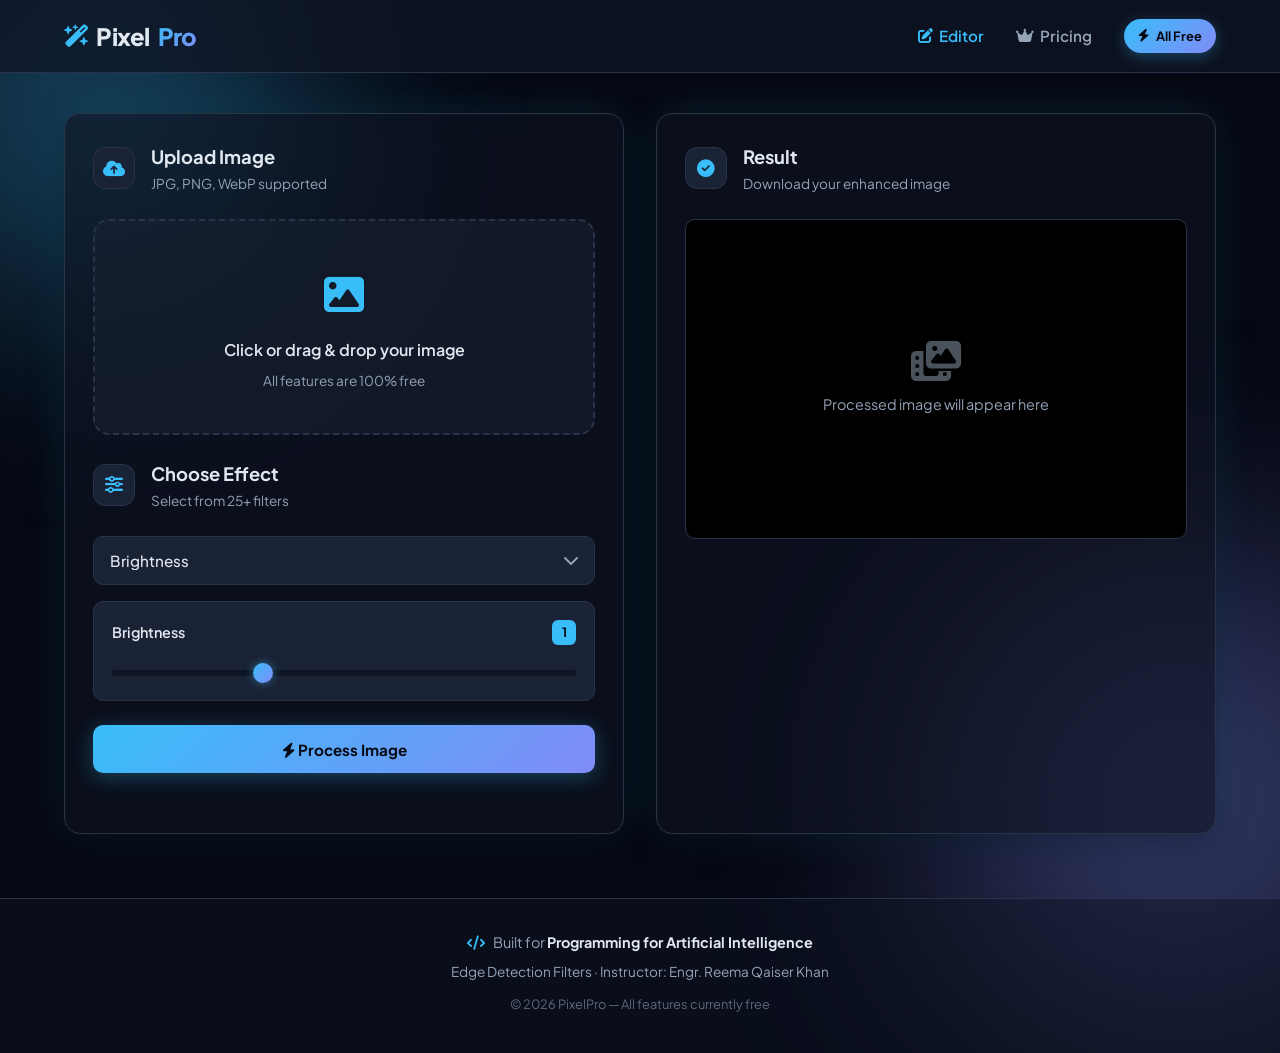
<file: templates/index.html>
<!DOCTYPE html>
<html lang="en">
<head>
  <meta charset="UTF-8">
  <meta name="viewport" content="width=device-width, initial-scale=1.0">
  <title>PixelPro – Professional AI Image Editor</title>
  
  <!-- Fonts -->
  <link rel="preconnect" href="https://fonts.googleapis.com">
  <link rel="preconnect" href="https://fonts.gstatic.com" crossorigin>
  <link href="https://fonts.googleapis.com/css2?family=Plus+Jakarta+Sans:wght@400;500;600;700;800&display=swap" rel="stylesheet">
  
  <!-- Icons -->
  <link rel="stylesheet" href="https://cdnjs.cloudflare.com/ajax/libs/font-awesome/6.4.0/css/all.min.css">
  
  <link rel="stylesheet" href="/static/style.css">
</head>
<body>
  <!-- Animated Background -->
  <div class="bg-glow bg-glow-1"></div>
  <div class="bg-glow bg-glow-2"></div>

  <header class="header">
    <div class="container header-inner">
      <a href="/" class="logo">
        <i class="fa-solid fa-wand-magic-sparkles logo-icon"></i>
        Pixel<span>Pro</span>
      </a>
      <nav class="nav">
        <a href="/" class="nav-link active"><i class="fa-solid fa-pen-to-square"></i> Editor</a>
        <a href="/pricing" class="nav-link"><i class="fa-solid fa-crown"></i> Pricing</a>
        <span class="plan-badge"><i class="fa-solid fa-bolt"></i> All Free</span>
      </nav>
    </div>
  </header>

  <main class="container editor">
    <!-- Left Panel -->
    <section class="panel panel-left">
      <div class="panel-header">
        <div class="icon-box"><i class="fa-solid fa-cloud-arrow-up"></i></div>
        <div>
          <h2>Upload Image</h2>
          <p class="panel-desc">JPG, PNG, WebP supported</p>
        </div>
      </div>
      
      <div class="upload-zone" id="uploadZone">
        <input type="file" id="fileInput" accept="image/*" hidden>
        <div class="upload-content">
          <div class="upload-icon"><i class="fa-solid fa-image"></i></div>
          <p>Click or drag & drop your image</p>
          <span class="upload-hint">All features are 100% free</span>
        </div>
      </div>
      <img id="preview" class="preview-img" alt="Preview">

      <div class="panel-header" style="margin-top: 1.5rem;">
        <div class="icon-box"><i class="fa-solid fa-sliders"></i></div>
        <div>
          <h2>Choose Effect</h2>
          <p class="panel-desc">Select from 25+ filters</p>
        </div>
      </div>
      
      <div class="form-group">
        <div class="select-wrapper">
          <select id="feature" class="select">
            
            <optgroup label="Basic Adjustments">
              <option value="brightness">Brightness</option>
              <option value="contrast">Contrast</option>
              <option value="saturation">Saturation</option>
              <option value="warmth">Warmth / Coolness</option>
              <option value="hue">Hue Shift</option>
            </optgroup>

            <optgroup label="Noise Removal">
              <option value="gaussian">Gaussian Blur</option>
              <option value="median">Median Blur</option>
              <option value="bilateral">Bilateral Filter</option>
              <option value="mean">Mean Filter</option>
            </optgroup>

            <optgroup label="Edge Detection">
              <option value="sobel">Sobel Edges</option>
              <option value="canny">Canny Edges</option>
              <option value="laplacian">Laplacian</option>
              <option value="log">Laplacian of Gaussian (LoG)</option>
            </optgroup>

            <optgroup label="Sharpening">
              <option value="sharpen">Sharpen</option>
              <option value="unsharp">Unsharp Mask</option>
            </optgroup>

            <optgroup label="Artistic">
              <option value="grayscale">Grayscale</option>
              <option value="invert">Invert</option>
              <option value="posterize">Posterize</option>
              <option value="sepia">Sepia</option>
              <option value="emboss">Emboss</option>
              <option value="threshold">Threshold (Otsu)</option>
              <option value="sketch">Pencil Sketch</option>
              <option value="cartoon">Cartoon Effect</option>
              <option value="pixelate">Pixelate / Mosaic</option>
            </optgroup>

            <optgroup label="Morphological">
              <option value="erosion">Erosion</option>
              <option value="dilation">Dilation</option>
            </optgroup>

            <optgroup label="AI Tools">
              <option value="bg_remove">Background Remove</option>
              <option value="upscale">Upscale 2×</option>
              <option value="face_retouch">Face Retouch</option>
            </optgroup>
            
          </select>
          <i class="fa-solid fa-chevron-down select-icon"></i>
        </div>
      </div>

      <div id="valueBox" class="value-box" style="display:none;">
        <div class="slider-header">
          <label id="valueLabel">Strength</label>
          <span id="val" class="val-badge">1.0</span>
        </div>
        <input type="range" id="valueSlider" min="0.3" max="3.0" step="0.1" value="1.0">
      </div>

      <button id="processBtn" class="btn btn-primary btn-block">
        <span class="btn-text"><i class="fa-solid fa-bolt"></i> Process Image</span>
        <span class="btn-loader" style="display:none;"><i class="fa-solid fa-circle-notch fa-spin"></i> Processing...</span>
      </button>
      
      <p id="msg" class="message"></p>
    </section>

    <!-- Right Panel -->
    <section class="panel panel-right">
      <div class="panel-header">
        <div class="icon-box"><i class="fa-solid fa-circle-check"></i></div>
        <div>
          <h2>Result</h2>
          <p class="panel-desc">Download your enhanced image</p>
        </div>
      </div>
      
      <div id="resultWrap" class="result-wrap">
        <div class="result-placeholder" id="resultPlaceholder">
          <i class="fa-solid fa-photo-film"></i>
          <span>Processed image will appear here</span>
        </div>
        <img id="result" class="result-img" alt="Result">
      </div>
      
      <a id="downloadBtn" class="btn btn-secondary btn-block" download="pixelpro-enhanced.png" style="display:none;">
        <i class="fa-solid fa-download"></i> Download Image
      </a>
    </section>
  </main>

  <footer class="footer">
    <div class="container footer-inner">
      <p><i class="fa-solid fa-code"></i> Built for <strong>Programming for Artificial Intelligence</strong></p>
      <p class="footer-sub">Edge Detection Filters · Instructor: Engr. Reema Qaiser Khan</p>
      <p class="footer-copy">© 2026 PixelPro — All features currently free</p>
    </div>
  </footer>

  <script src="/static/script.js"></script>
</body>
</html>
</file>
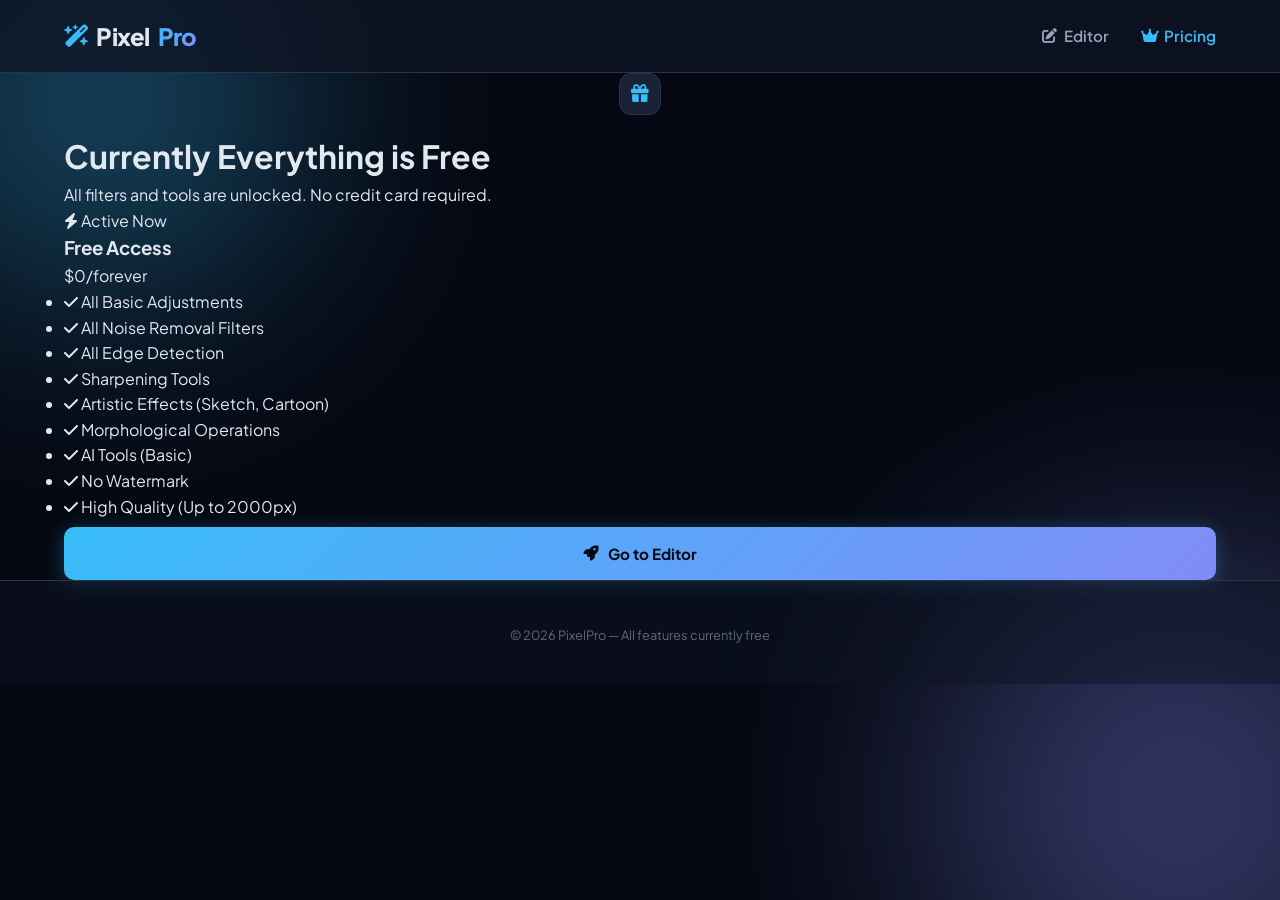
<file: templates/pricing.html>
<!DOCTYPE html>
<html lang="en">
<head>
  <meta charset="UTF-8">
  <meta name="viewport" content="width=device-width, initial-scale=1.0">
  <title>Pricing – PixelPro</title>
  
  <!-- Fonts -->
  <link rel="preconnect" href="https://fonts.googleapis.com">
  <link rel="preconnect" href="https://fonts.gstatic.com" crossorigin>
  <link href="https://fonts.googleapis.com/css2?family=Plus+Jakarta+Sans:wght@400;500;600;700;800&display=swap" rel="stylesheet">
  
  <!-- Icons -->
  <link rel="stylesheet" href="https://cdnjs.cloudflare.com/ajax/libs/font-awesome/6.4.0/css/all.min.css">
  
  <link rel="stylesheet" href="/static/style.css">
</head>
<body>
  <!-- Animated Background -->
  <div class="bg-glow bg-glow-1"></div>
  <div class="bg-glow bg-glow-2"></div>

  <header class="header">
    <div class="container header-inner">
      <a href="/" class="logo">
        <i class="fa-solid fa-wand-magic-sparkles logo-icon"></i>
        Pixel<span>Pro</span>
      </a>
      <nav class="nav">
        <a href="/" class="nav-link"><i class="fa-solid fa-pen-to-square"></i> Editor</a>
        <a href="/pricing" class="nav-link active"><i class="fa-solid fa-crown"></i> Pricing</a>
      </nav>
    </div>
  </header>

  <main class="container pricing-page">
    <div class="pricing-header">
      <div class="icon-box" style="margin: 0 auto 1rem auto;"><i class="fa-solid fa-gift"></i></div>
      <h1>Currently Everything is Free</h1>
      <p>All filters and tools are unlocked. No credit card required.</p>
    </div>

    <div class="pricing-cards">
      <div class="pricing-card featured">
        <div class="popular-badge"><i class="fa-solid fa-bolt"></i> Active Now</div>
        <div class="pricing-card-header">
          <h3>Free Access</h3>
          <div class="price">$0<span>/forever</span></div>
        </div>
        
        <ul class="features">
          <li><i class="fa-solid fa-check"></i> All Basic Adjustments</li>
          <li><i class="fa-solid fa-check"></i> All Noise Removal Filters</li>
          <li><i class="fa-solid fa-check"></i> All Edge Detection</li>
          <li><i class="fa-solid fa-check"></i> Sharpening Tools</li>
          <li><i class="fa-solid fa-check"></i> Artistic Effects (Sketch, Cartoon)</li>
          <li><i class="fa-solid fa-check"></i> Morphological Operations</li>
          <li><i class="fa-solid fa-check"></i> AI Tools (Basic)</li>
          <li><i class="fa-solid fa-check"></i> No Watermark</li>
          <li><i class="fa-solid fa-check"></i> High Quality (Up to 2000px)</li>
        </ul>
        
        <a href="/" class="btn btn-primary btn-block">
          <i class="fa-solid fa-rocket"></i> Go to Editor
        </a>
      </div>
    </div>
  </main>

  <footer class="footer">
    <div class="container footer-inner">
     
      <p class="footer-copy">© 2026 PixelPro — All features currently free</p>
    </div>
  </footer>
</body>
</html>
</file>
<file: static/style.css>
/* ==================== VARIABLES ==================== */
:root {
  --bg: #060913;
  --surface: #0f1524;
  --surface-2: #1a2235;
  --border: #2a3449;
  --text: #e2e8f0;
  --text-muted: #94a3b8;
  --primary: #38bdf8;
  --primary-hover: #0ea5e9;
  --accent: #818cf8;
  --gradient: linear-gradient(135deg, #38bdf8 0%, #818cf8 100%);
  --radius: 16px;
  --radius-sm: 10px;
  --shadow: 0 8px 32px rgba(0, 0, 0, 0.4);
  --glow: 0 0 40px rgba(56, 189, 248, 0.15);
}

/* ==================== RESET ==================== */
* {
  box-sizing: border-box;
  margin: 0;
  padding: 0;
}

body {
  font-family: 'Plus Jakarta Sans', system-ui, -apple-system, sans-serif;
  background: var(--bg);
  color: var(--text);
  line-height: 1.6;
  min-height: 100vh;
  display: flex;
  flex-direction: column;
  overflow-x: hidden;
}

/* ==================== ANIMATED BACKGROUND ==================== */
.bg-glow {
  position: fixed;
  border-radius: 50%;
  filter: blur(120px);
  opacity: 0.35;
  z-index: -1;
  pointer-events: none;
}

.bg-glow-1 {
  width: 400px;
  height: 400px;
  background: #38bdf8;
  top: -100px;
  left: -100px;
  animation: float 12s infinite alternate;
}

.bg-glow-2 {
  width: 500px;
  height: 500px;
  background: #818cf8;
  bottom: -150px;
  right: -150px;
  animation: float 15s infinite alternate-reverse;
}

@keyframes float {
  from { transform: translate(0, 0) scale(1); }
  to { transform: translate(50px, 50px) scale(1.15); }
}

/* ==================== CONTAINER ==================== */
.container {
  width: 100%;
  max-width: 1200px;
  margin: 0 auto;
  padding: 0 1.5rem;
}

/* ==================== HEADER ==================== */
.header {
  background: rgba(15, 21, 36, 0.75);
  backdrop-filter: blur(16px);
  -webkit-backdrop-filter: blur(16px);
  border-bottom: 1px solid var(--border);
  position: sticky;
  top: 0;
  z-index: 50;
}

.header-inner {
  display: flex;
  justify-content: space-between;
  align-items: center;
  height: 72px;
}

.logo {
  font-size: 1.5rem;
  font-weight: 800;
  color: var(--text);
  text-decoration: none;
  letter-spacing: -0.03em;
  display: flex;
  align-items: center;
  gap: 0.5rem;
}

.logo-icon {
  color: var(--primary);
  font-size: 1.4rem;
}

.logo span {
  background: var(--gradient);
  -webkit-background-clip: text;
  background-clip: text;
  -webkit-text-fill-color: transparent;
}

.nav {
  display: flex;
  align-items: center;
  gap: 2rem;
}

.nav-link {
  color: var(--text-muted);
  text-decoration: none;
  font-weight: 600;
  font-size: 0.95rem;
  transition: all 0.2s;
  display: flex;
  align-items: center;
  gap: 0.4rem;
}

.nav-link:hover,
.nav-link.active {
  color: var(--text);
}

.nav-link.active {
  color: var(--primary);
}

.plan-badge {
  background: var(--gradient);
  color: #060913;
  font-size: 0.8rem;
  font-weight: 700;
  padding: 0.4rem 0.9rem;
  border-radius: 999px;
  display: flex;
  align-items: center;
  gap: 0.4rem;
  box-shadow: 0 4px 15px rgba(56, 189, 248, 0.3);
}

/* ==================== EDITOR LAYOUT ==================== */
.editor {
  display: grid;
  grid-template-columns: 1fr 1fr;
  gap: 2rem;
  padding: 2.5rem 1.5rem 4rem;
  flex: 1;
}

/* ==================== PANELS ==================== */
.panel {
  background: rgba(15, 21, 36, 0.6);
  backdrop-filter: blur(16px);
  -webkit-backdrop-filter: blur(16px);
  border: 1px solid var(--border);
  border-radius: var(--radius);
  padding: 1.75rem;
  box-shadow: var(--shadow), var(--glow);
  animation: fadeInUp 0.6s ease-out;
}

@keyframes fadeInUp {
  from { opacity: 0; transform: translateY(20px); }
  to { opacity: 1; transform: translateY(0); }
}

.panel-header {
  display: flex;
  align-items: center;
  gap: 1rem;
  margin-bottom: 1.5rem;
}

.icon-box {
  width: 42px;
  height: 42px;
  background: var(--surface-2);
  border: 1px solid var(--border);
  border-radius: 12px;
  display: flex;
  align-items: center;
  justify-content: center;
  color: var(--primary);
  font-size: 1.1rem;
}

.panel-header h2 {
  font-size: 1.15rem;
  font-weight: 700;
  margin-bottom: 0.1rem;
}

.panel-desc {
  color: var(--text-muted);
  font-size: 0.85rem;
}

/* ==================== UPLOAD ZONE ==================== */
.upload-zone {
  border: 2px dashed var(--border);
  border-radius: var(--radius);
  padding: 2.5rem 1rem;
  text-align: center;
  cursor: pointer;
  transition: all 0.3s;
  background: rgba(26, 34, 53, 0.5);
}

.upload-zone:hover,
.upload-zone.dragover {
  border-color: var(--primary);
  background: rgba(56, 189, 248, 0.08);
  transform: translateY(-2px);
  box-shadow: 0 0 30px rgba(56, 189, 248, 0.15);
}

.upload-icon {
  font-size: 2.5rem;
  margin-bottom: 0.75rem;
  color: var(--primary);
}

.upload-content p {
  font-weight: 600;
  font-size: 1rem;
  margin-bottom: 0.3rem;
}

.upload-hint {
  font-size: 0.85rem;
  color: var(--text-muted);
}

.preview-img {
  display: none;
  width: 100%;
  max-height: 280px;
  object-fit: contain;
  border-radius: var(--radius-sm);
  margin-top: 1rem;
  background: #000;
  border: 1px solid var(--border);
}

/* ==================== FORM ==================== */
.form-group {
  margin-bottom: 1rem;
}

.select-wrapper {
  position: relative;
}

.select {
  width: 100%;
  padding: 0.9rem 2.5rem 0.9rem 1rem;
  background: var(--surface-2);
  border: 1px solid var(--border);
  border-radius: var(--radius-sm);
  color: var(--text);
  font-size: 0.95rem;
  font-weight: 500;
  font-family: inherit;
  cursor: pointer;
  appearance: none;
  transition: all 0.2s;
}

.select:hover {
  border-color: var(--primary);
}

.select:focus {
  outline: none;
  border-color: var(--primary);
  box-shadow: 0 0 0 3px rgba(56, 189, 248, 0.2);
}

.select-icon {
  position: absolute;
  right: 1rem;
  top: 50%;
  transform: translateY(-50%);
  color: var(--text-muted);
  pointer-events: none;
}

/* ==================== SLIDER ==================== */
.value-box {
  background: var(--surface-2);
  padding: 1.1rem;
  border-radius: var(--radius-sm);
  margin-bottom: 1rem;
  border: 1px solid var(--border);
}

.slider-header {
  display: flex;
  justify-content: space-between;
  align-items: center;
  margin-bottom: 0.75rem;
  font-size: 0.9rem;
  font-weight: 600;
}

.val-badge {
  background: var(--primary);
  color: #060913;
  padding: 0.15rem 0.6rem;
  border-radius: 6px;
  font-size: 0.8rem;
  font-weight: 700;
}

input[type="range"] {
  width: 100%;
  height: 6px;
  background: var(--surface);
  border-radius: 3px;
  outline: none;
  -webkit-appearance: none;
  accent-color: var(--primary);
}

input[type="range"]::-webkit-slider-thumb {
  -webkit-appearance: none;
  width: 20px;
  height: 20px;
  background: var(--gradient);
  border-radius: 50%;
  cursor: pointer;
  box-shadow: 0 0 10px rgba(56, 189, 248, 0.5);
}

/* ==================== BUTTONS ==================== */
.btn {
  display: inline-flex;
  align-items: center;
  justify-content: center;
  gap: 0.6rem;
  padding: 0.9rem 1.5rem;
  border-radius: var(--radius-sm);
  font-weight: 700;
  font-size: 0.95rem;
  font-family: inherit;
  border: none;
  cursor: pointer;
  transition: all 0.25s;
  text-decoration: none;
}

.btn-primary {
  background: var(--gradient);
  color: #060913;
  box-shadow: 0 4px 20px rgba(56, 189, 248, 0.3);
}

.btn-primary:hover {
  transform: translateY(-2px);
  box-shadow: 0 8px 30px rgba(56, 189, 248, 0.5);
}

.btn-primary:disabled {
  opacity: 0.6;
  cursor: not-allowed;
  transform: none;
}

.btn-secondary {
  background: var(--surface-2);
  color: var(--text);
  border: 1px solid var(--border);
}

.btn-secondary:hover {
  background: #2a3449;
  border-color: var(--primary);
}

.btn-block {
  width: 100%;
  margin-top: 0.5rem;
}

/* ==================== RESULT ==================== */
.result-wrap {
  position: relative;
  background: #000;
  border-radius: var(--radius-sm);
  min-height: 320px;
  display: flex;
  align-items: center;
  justify-content: center;
  overflow: hidden;
  border: 1px solid var(--border);
}

.result-placeholder {
  display: flex;
  flex-direction: column;
  align-items: center;
  gap: 0.75rem;
  color: var(--text-muted);
  font-size: 0.9rem;
}

.result-placeholder i {
  font-size: 2.5rem;
  opacity: 0.5;
}

.result-img {
  display: none;
  width: 100%;
  max-height: 400px;
  object-fit: contain;
}

.message {
  margin-top: 0.75rem;
  font-size: 0.9rem;
  color: #fbbf24;
  min-height: 1.4em;
  font-weight: 500;
}

/* ==================== FOOTER ==================== */
.footer {
  border-top: 1px solid var(--border);
  padding: 2rem 0;
  text-align: center;
  color: var(--text-muted);
  font-size: 0.9rem;
  background: rgba(15, 21, 36, 0.5);
}

.footer-inner p {
  margin-bottom: 0.4rem;
}

.footer-inner i {
  color: var(--primary);
  margin-right: 0.4rem;
}

.footer-inner strong {
  color: var(--text);
}

.footer-sub {
  font-size: 0.85rem;
  color: var(--text-muted);
}

.footer-copy {
  margin-top: 0.75rem;
  font-size: 0.8rem;
  opacity: 0.6;
}

/* ==================== RESPONSIVE ==================== */
@media (max-width: 900px) {
  .editor {
    grid-template-columns: 1fr;
    padding: 1.5rem 1rem 3rem;
  }

  .header-inner {
    height: 64px;
  }

  .nav {
    gap: 1rem;
  }

  .nav-link span {
    display: none;
  }
}
</file>
